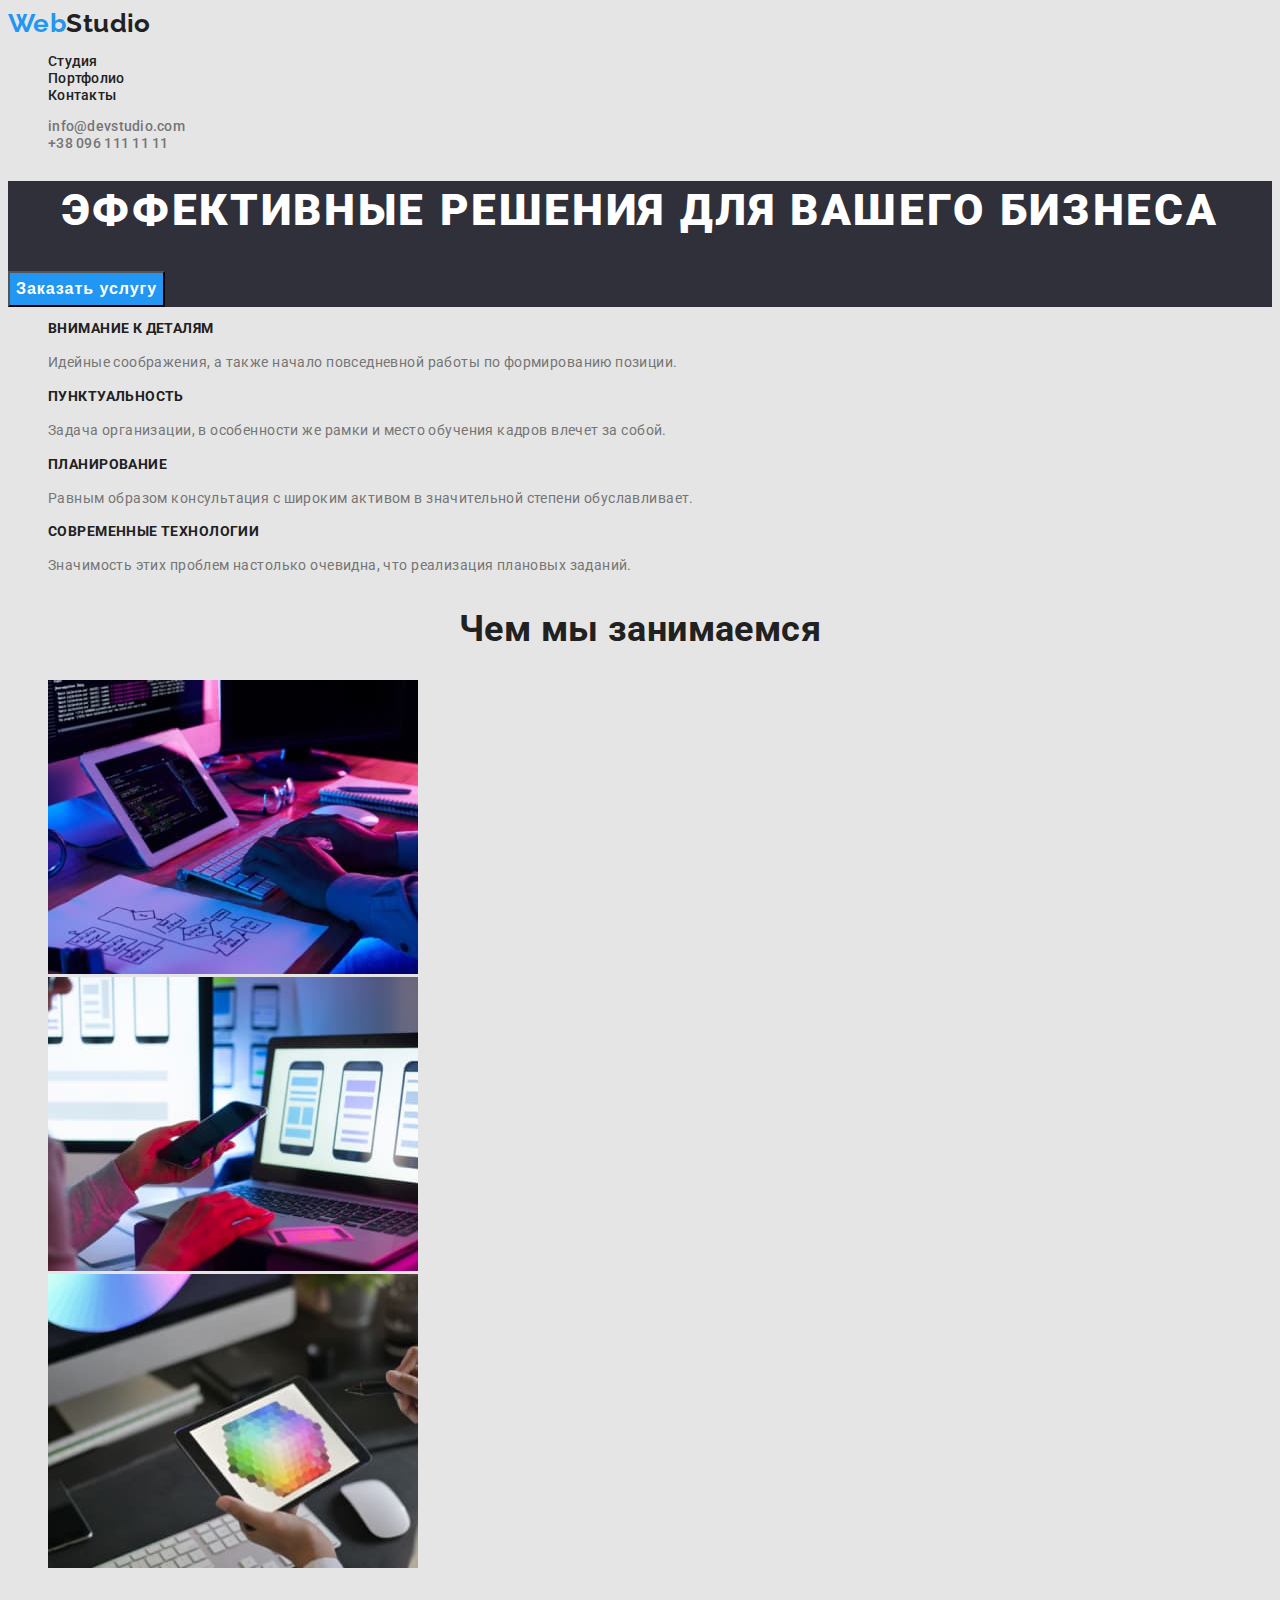
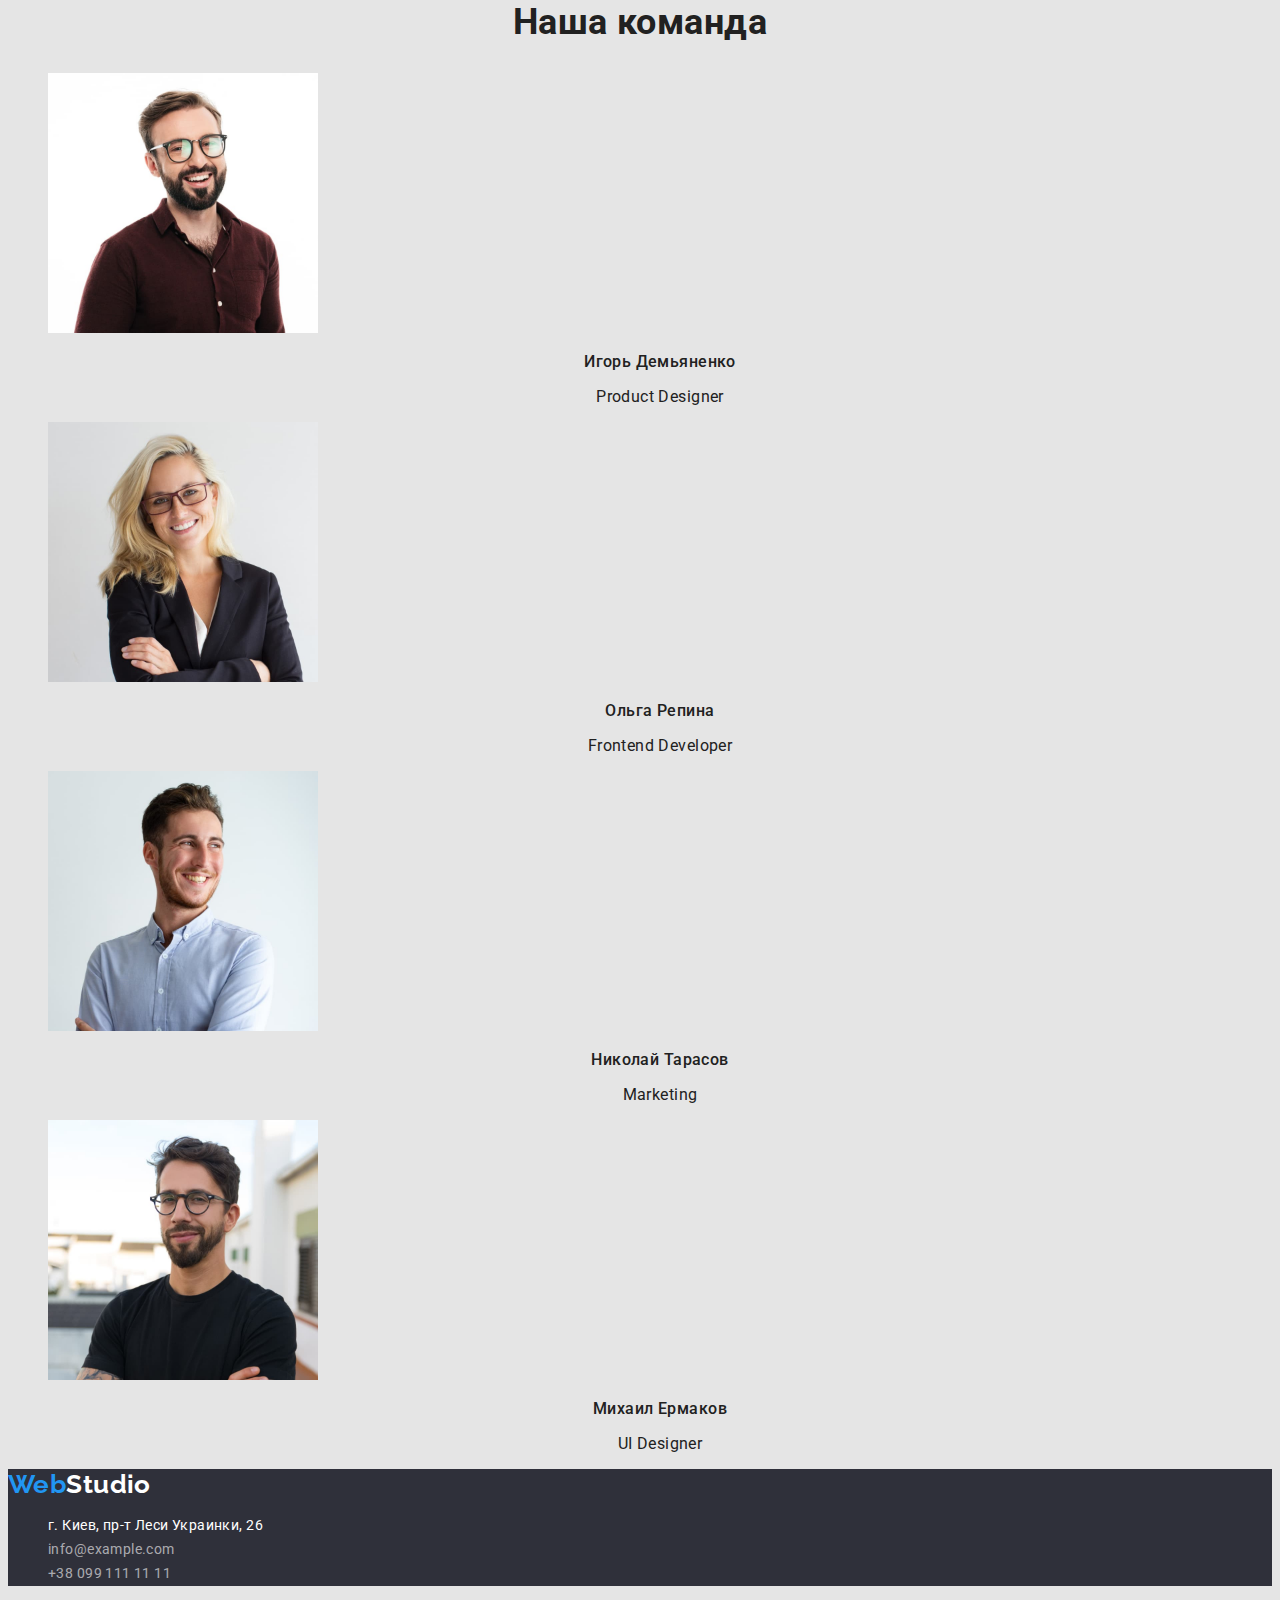
<file: index.html>
<!DOCTYPE html>
<html lang="ru">
  <head>
    <meta charset="UTF-8" />
    <meta http-equiv="X-UA-Compatible" content="IE=edge" />
    <meta name="viewport" content="width=device-width, initial-scale=1.0" />
    <title>WebStudio</title>
    <link
      href="https://fonts.googleapis.com/css2?family=Raleway:wght@700&display=swap"
      rel="stylesheet"
    />
    <link
      href="https://fonts.googleapis.com/css2?family=Raleway:wght@700&family=Roboto:wght@400;500;700;900&display=swap"
      rel="stylesheet"
    />
    <link rel="stylesheet" href="./css/style.css" />
  </head>
  <body>
    <header>
      <nav>
        <a class="link" href="./index.html">
          <span class="logoleft">Web</span><span class="logoright">Studio</span>
        </a>
        <ul class="menu list">
          <li><a class="menu-link link" href="">Студия</a></li>
          <li>
            <a class="menu-link link" href="./portfolio.html">Портфолио</a>
          </li>
          <li><a class="menu-link link" href="#adr">Контакты</a></li>
        </ul>
      </nav>
      <ul class="menu contakt list">
        <li>
          <a class="menu-link contact-link link" href="mailto:info@devstudio.com"
            >info@devstudio.com</a
          >
        </li>
        <li>
          <a class="menu-link contact-link link" href="tel:+380961111111">+38 096 111 11 11</a>
        </li>
      </ul>
    </header>
    <main>
      <section class="hero">
        <h1 class="main-title">эффективные решения для вашего бизнеса</h1>
        <button class="modal-btn" type="button">Заказать услугу</button>
      </section>
      <section class="advantag">
        <h2 hidden>Наши преимущества</h2>
        <ul class="list">
          <li>
            <h3 class="advantag-title">Внимание к деталям</h3>
            <p class="advantag-text">
              Идейные соображения, а также начало повседневной работы по формированию позиции.
            </p>
          </li>
          <li>
            <h3 class="advantag-title">Пунктуальность</h3>
            <p class="advantag-text">
              Задача организации, в особенности же рамки и место обучения кадров влечет за собой.
            </p>
          </li>
          <li>
            <h3 class="advantag-title">Планирование</h3>
            <p class="advantag-text">
              Равным образом консультация с широким активом в значительной степени обуславливает.
            </p>
          </li>
          <li>
            <h3 class="advantag-title">Современные технологии</h3>
            <p class="advantag-text">
              Значимость этих проблем настолько очевидна, что реализация плановых заданий.
            </p>
          </li>
        </ul>
      </section>
      <section>
        <h2 class="work">Чем мы занимаемся</h2>
        <ul class="list">
          <li>
            <img
              class="work-algor"
              src="./images/worc/algorithm.jpg"
              alt="составление алгоритмов"
              width="370"
              height="294"
            />
          </li>
          <li>
            <img
              class="work-mobile"
              src="./images/worc/mobile_applications.jpg"
              alt="разработка мобильных приложений"
              width="370"
              height="294"
            />
          </li>
          <li>
            <img
              class="work-color"
              src="./images/worc/palette.jpg"
              alt="использование цветовой гаммы"
              width="370"
              height="294"
            />
          </li>
        </ul>
      </section>
      <section>
        <h2 class="team work">Наша команда</h2>
        <ul class="list">
          <li class="team-p-desinger">
            <img
              src="./images/team/p_designer.jpg"
              alt="продукт-дизайнер"
              width="270"
              height="260"
            />
            <h3 class="team-name">Игорь Демьяненко</h3>
            <p lang="en" class="team-position">Product Designer</p>
          </li>
          <li class="team-developer">
            <img
              src="./images/team/f_developer.jpg"
              alt="Фронтенд-разработчик"
              width="270"
              height="260"
            />
            <h3 class="team-name">Ольга Репина</h3>
            <p lang="en" class="team-position">Frontend Developer</p>
          </li>
          <li class="team-marketing">
            <img src="./images/team/marketing.jpg" alt="маркетолог" width="270" height="260" />
            <h3 class="team-name">Николай Тарасов</h3>
            <p lang="en" class="team-position">Marketing</p>
          </li>
          <li class="team-ui-desinger">
            <img
              src="./images/team/ui_designer.jpg"
              alt="Дизайнер пользовательского интерфейса"
              width="270"
              height="260"
            />
            <h3 class="team-name">Михаил Ермаков</h3>
            <p lang="en" class="team-position">UI Designer</p>
          </li>
        </ul>
      </section>
    </main>
    <footer>
      <a class="link" href="./index.html">
        <span class="logoleft">Web</span><span class="logorightfoot">Studio</span>
      </a>
      <address class="adress-list" id="adr">
        <ul class="list">
          <li>
            <a
              class="post-adr link"
              href="https://goo.gl/maps/i1dX2vo5aDU4sKnX8"
              target="_blank"
              rel="noopener noreferrer"
            >
              г. Киев, пр-т Леси Украинки, 26
            </a>
          </li>
          <li>
            <a class="mail link" href="mailto:info@example.com">info@example.com</a>
          </li>
          <li>
            <a class="tel link" href="tel:+380991111111">+38 099 111 11 11</a>
          </li>
        </ul>
      </address>
    </footer>
  </body>
</html>
</file>
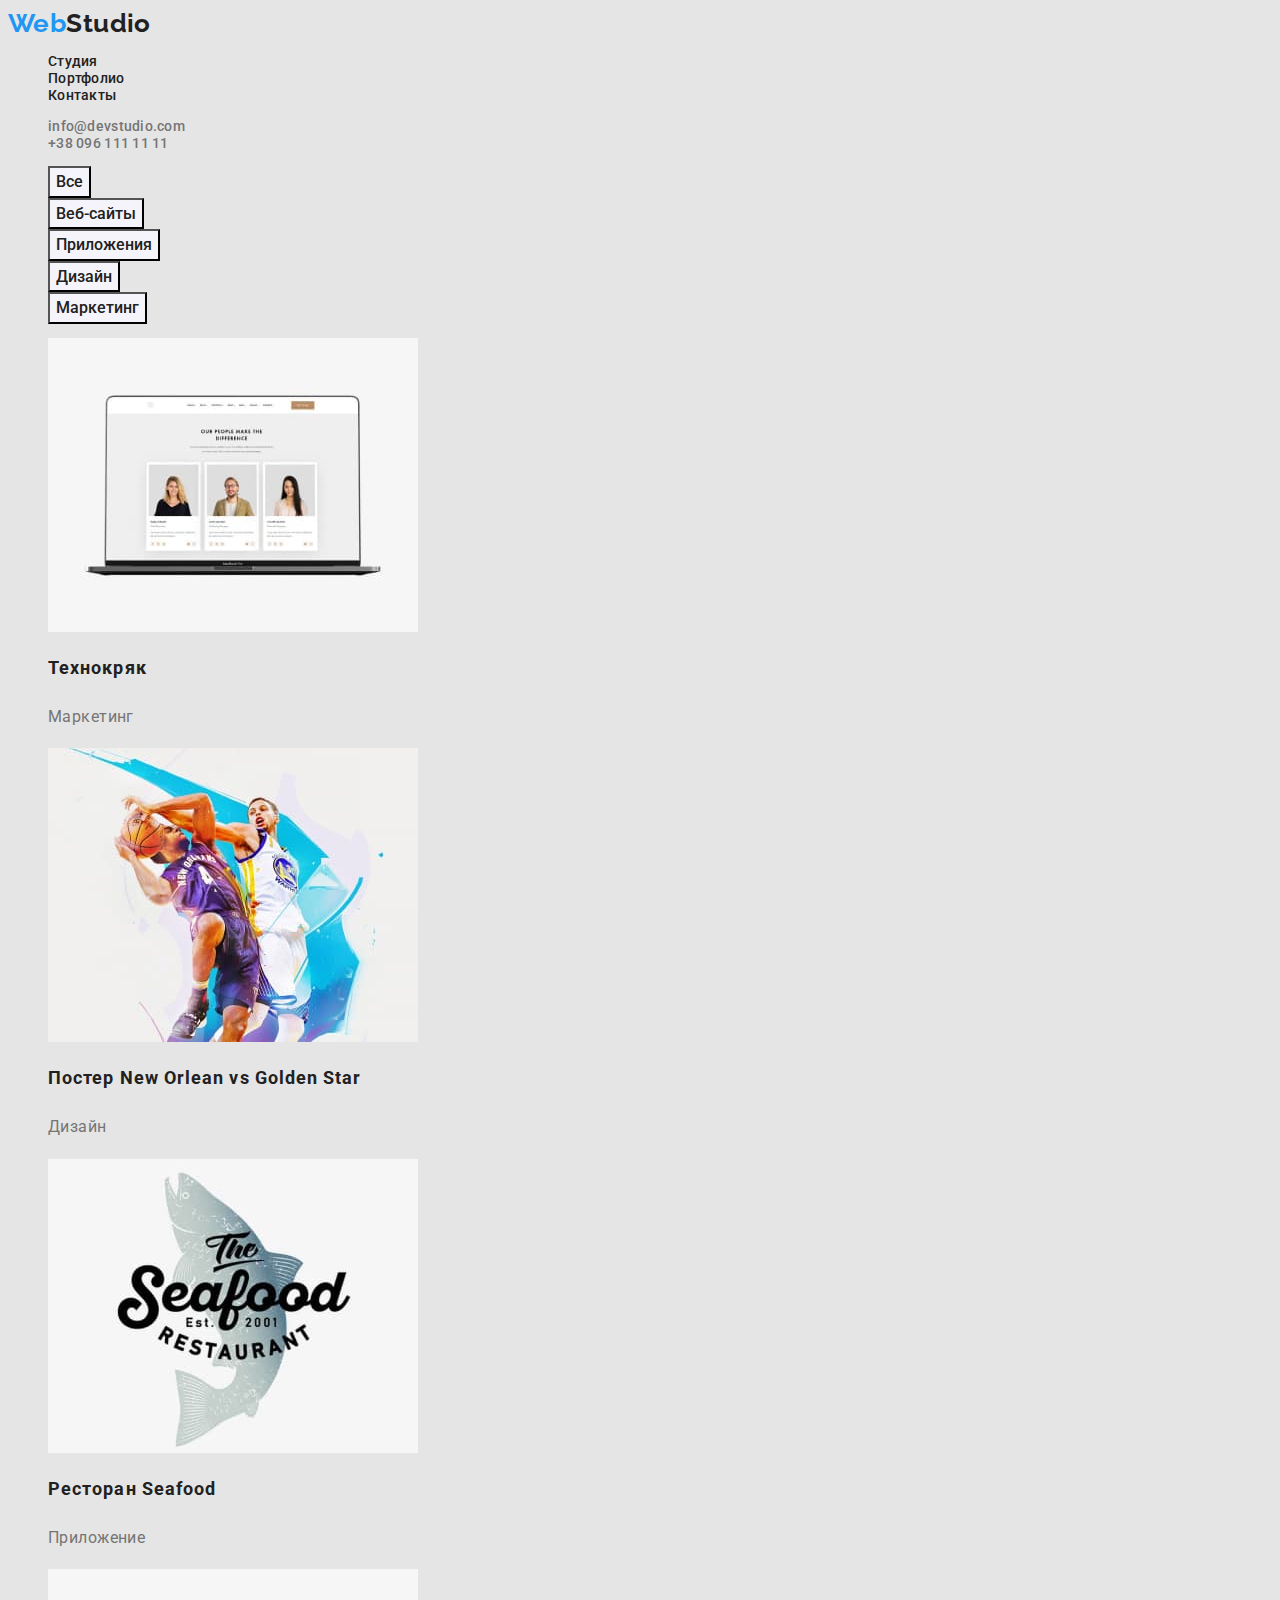
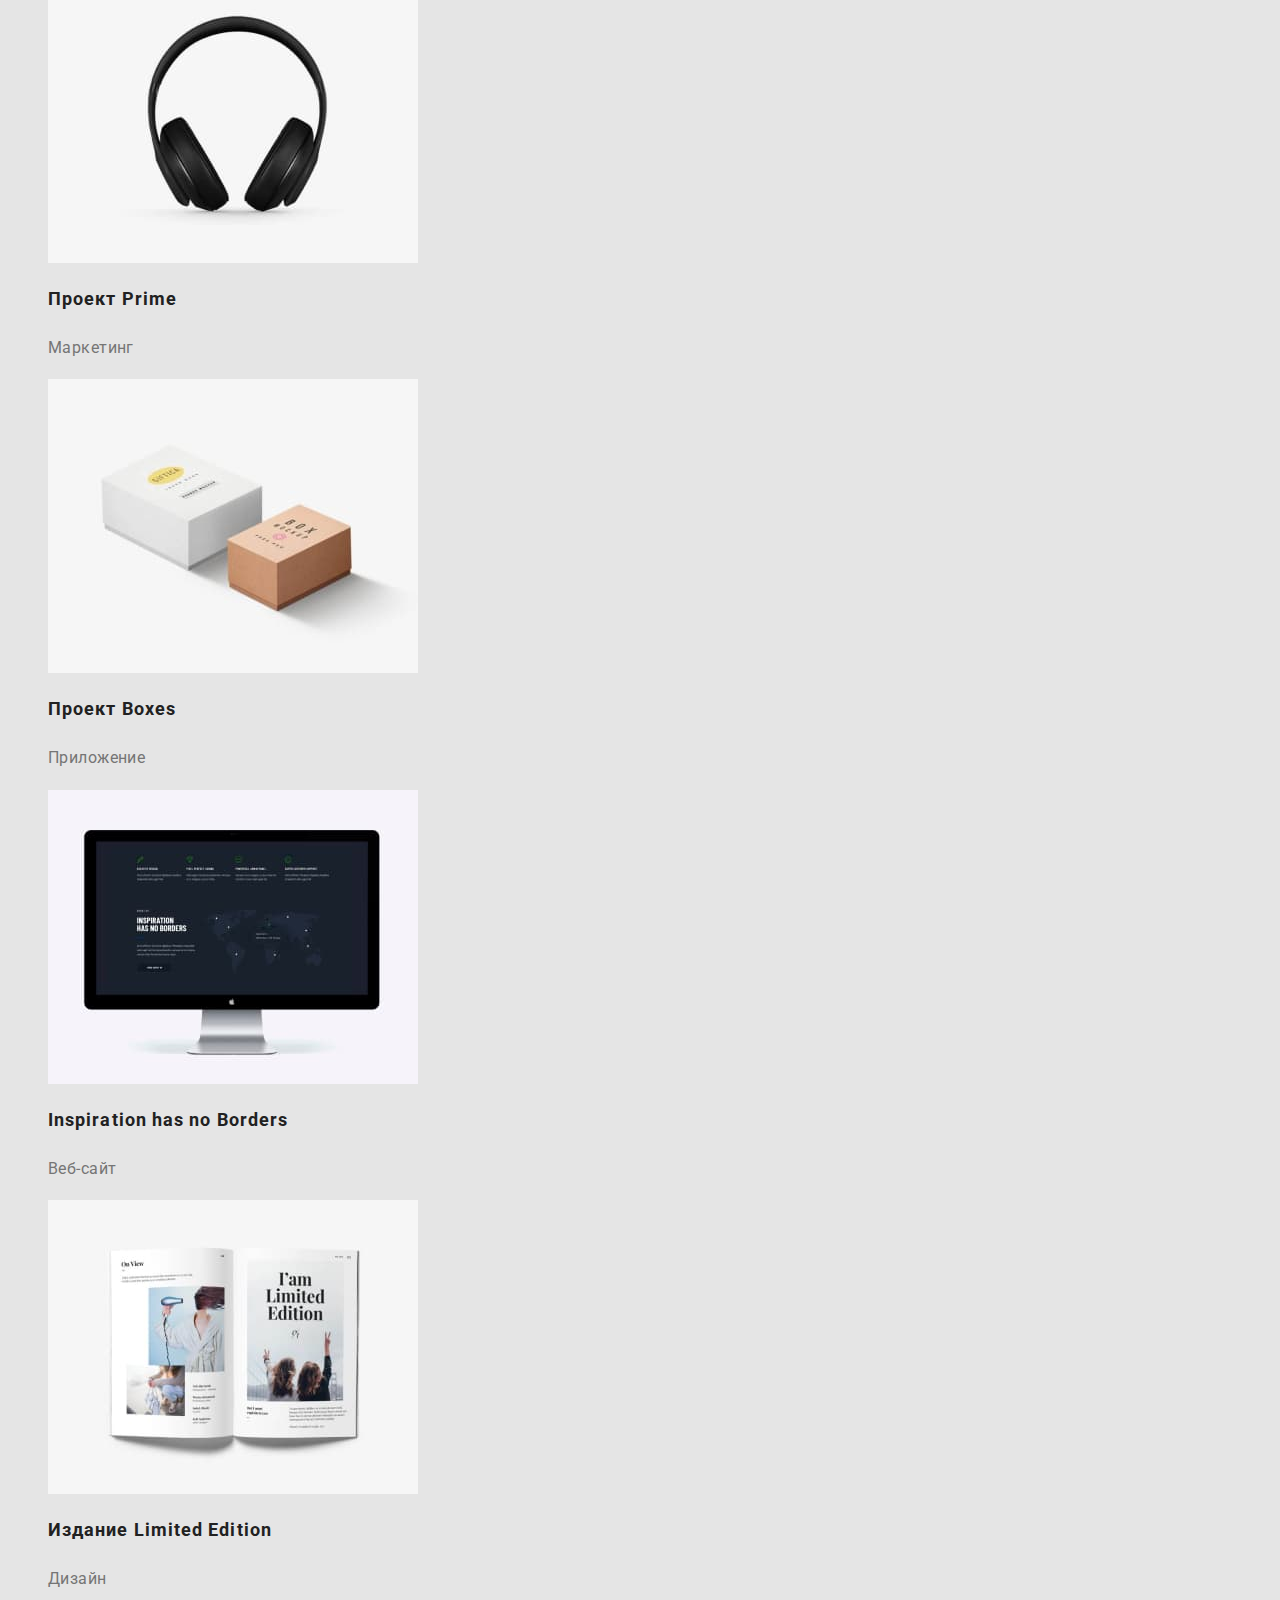
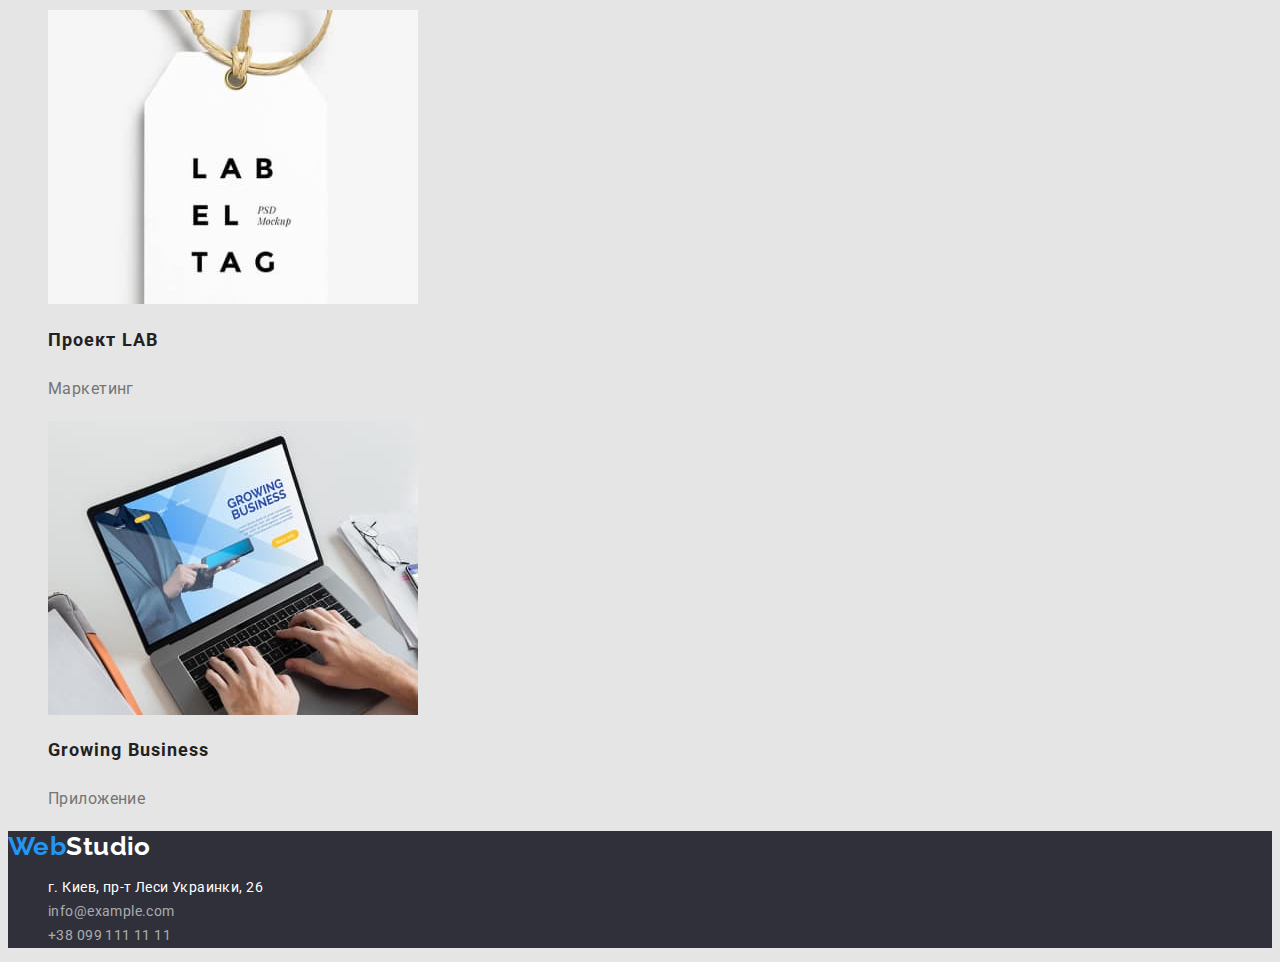
<file: portfolio.html>
<!DOCTYPE html>
<html lang="ru">
  <head>
    <meta charset="UTF-8" />
    <meta http-equiv="X-UA-Compatible" content="IE=edge" />
    <meta name="viewport" content="width=device-width, initial-scale=1.0" />
    <title>Portfolio</title>
    <link
      href="https://fonts.googleapis.com/css2?family=Raleway:wght@700&display=swap"
      rel="stylesheet"
    />
    <link
      href="https://fonts.googleapis.com/css2?family=Raleway:wght@700&family=Roboto:wght@400;500;700;900&display=swap"
      rel="stylesheet"
    />
    <link rel="stylesheet" href="./css/style.css" />
  </head>
  <body>
    <header>
      <nav>
        <a class="link" href="./index.html">
          <span class="logoleft">Web</span><span class="logoright">Studio</span>
        </a>
        <ul class="menu list">
          <li><a class="menu-link link" href="./index.html">Студия</a></li>
          <li><a class="menu-link link" href="">Портфолио</a></li>
          <li><a class="menu-link link" href="#adr">Контакты</a></li>
        </ul>
      </nav>
      <ul class="menu contakt list">
        <li>
          <a class="menu-link contact-link link" href="mailto:info@devstudio.com"
            >info@devstudio.com</a
          >
        </li>
        <li>
          <a class="menu-link contact-link link" href="tel:+380961111111">+38 096 111 11 11</a>
        </li>
      </ul>
    </header>
    <main>
      <section>
        <h1 hidden>Наши работы</h1>
        <ul class="list filtr">
          <li><button class="btn-filtr" type="button">Все</button></li>
          <li><button class="btn-filtr" type="button">Веб-сайты</button></li>
          <li><button class="btn-filtr" type="button">Приложения</button></li>
          <li><button class="btn-filtr" type="button">Дизайн</button></li>
          <li><button class="btn-filtr" type="button">Маркетинг</button></li>
        </ul>
        <ul class="list">
          <li>
            <a href="" class="list-link">
              <img
                src="./images/portfolio/technocrack.jpg"
                alt="карточки разработчиков на экране ноутбука"
                width="370"
                height="294"
              />
              <h2 class="name-proj">Технокряк</h2>
              <p class="area-proj">Маркетинг</p>
            </a>
          </li>
          <li>
            <a href="" class="list-link">
              <img
                src="./images/portfolio/norlean_vs_gstar.jpg"
                alt="баскетболитсы в игре"
                width="370"
                height="294"
              />
              <h2 class="name-proj">Постер New Orlean vs Golden Star</h2>
              <p class="area-proj">Дизайн</p>
            </a>
          </li>
          <li>
            <a href="" class="list-link">
              <img
                src="./images/portfolio/seafood.jpg"
                alt="рыба и название рестрана"
                width="370"
                height="294"
              />
              <h2 class="name-proj">Ресторан Seafood</h2>
              <p class="area-proj">Приложение</p>
            </a>
          </li>
          <li>
            <a href="" class="list-link">
              <img src="./images/portfolio/prime.jpg" alt="наушники" width="370" height="294" />
              <h2 class="name-proj">Проект Prime</h2>
              <p class="area-proj">Маркетинг</p>
            </a>
          </li>
          <li>
            <a href="" class="list-link">
              <img src="./images/portfolio/boxes.jpg" alt="коробки" width="370" height="294" />
              <h2 class="name-proj">Проект Boxes</h2>
              <p class="area-proj">Приложение</p>
            </a>
          </li>
          <li>
            <a href="" class="list-link">
              <img
                src="./images/portfolio/insp_has_no_borders.jpg"
                alt="монитор с изображением сайта"
                width="370"
                height="294"
              />
              <h2 class="name-proj">Inspiration has no Borders</h2>
              <p class="area-proj">Веб-сайт</p>
            </a>
          </li>
          <li>
            <a href="" class="list-link">
              <img
                src="./images/portfolio/lim_edition.jpg"
                alt="открытая иллюстрированная книжка"
                width="370"
                height="294"
              />
              <h2 class="name-proj">Издание Limited Edition</h2>
              <p class="area-proj">Дизайн</p>
            </a>
          </li>
          <li>
            <a href="" class="list-link">
              <img
                src="./images/portfolio/lab.jpg"
                alt="бирка с именем проэкта"
                width="370"
                height="294"
              />
              <h2 class="name-proj">Проект LAB</h2>
              <p class="area-proj">Маркетинг</p>
            </a>
          </li>
          <li>
            <a href="" class="list-link">
              <img
                src="./images/portfolio/gr_business.jpg"
                alt="презентация приложения на ноутбуке"
                width="370"
                height="294"
              />
              <h2 class="name-proj">Growing Business</h2>
              <p class="area-proj">Приложение</p>
            </a>
          </li>
        </ul>
      </section>
    </main>
    <footer>
      <a class="link" href="./index.html">
        <span class="logoleft">Web</span><span class="logorightfoot">Studio</span>
      </a>
      <address id="adr">
        <ul class="list">
          <li>
            <a
              class="post-adr link"
              href="https://goo.gl/maps/i1dX2vo5aDU4sKnX8"
              target="_blank"
              rel="noopener noreferrer"
            >
              г. Киев, пр-т Леси Украинки, 26
            </a>
          </li>
          <li>
            <a class="mail link" href="mailto:info@example.com">info@example.com</a>
          </li>
          <li>
            <a class="tel link" href="tel:+380991111111">+38 099 111 11 11</a>
          </li>
        </ul>
      </address>
    </footer>
  </body>
</html>
</file>
<file: css/style.css>
:root {
    --first-font: 'Roboto', sans-serif;
    --secondary-font: 'Raleway';
    --first-text-color: #212121;
    --secondary-color: #2196F3;
    --text-color-white: #ffffff;
    --secondary-text-color: #757575;
    --adr-link-color:rgba(255, 255, 255, 0.6);
    --backgroung-filtr-color: #F5F4FA;
    --hero-footer-bg-color: #2F303A;
    --background-color: #E5E5E5;
}
/* heder
color: #757575;контакты
color: #2196F3; синий
color: #212121 черн в  меню
Raleway 700, Roboto 500, 900, 700 400, 
*/

/*main
color: #FFFFFF; бел H1
color: #212121; h2, h3
color: #757575; p
*/

/*footer
color: #FFFFFF; адрес
color: rgba(255, 255, 255, 0.6); маил, тел
*/
body {
    font-family: var(--first-font);
    color: var(--first-text-color);
    font-size: 14px;
    letter-spacing: 0.03em;
    background-color: var(--background-color);
}
a {
    text-decoration: none;
}
.link {
    text-decoration: none;
}
.list {
    list-style: none;
}
.logoleft {
color: var(--secondary-color);
font-family: var(--secondary-font);
font-weight: 700;
font-size: 26px;
line-height: 1.2;
}
.logoright {
    color: var(--first-text-color);
    font-family: var(--secondary-font);
    font-weight: 700;
    font-size: 26px;
    line-height: 1.2;
}
.logorightfoot {
    color: var(--text-color-white);
    font-family: var(--secondary-font);
    font-weight: 700;
    font-size: 26px;
    line-height: 1.2;
}
.menu-link{
    color: var(--first-text-color);
    font-weight: 500;
    font-size: 14px;
    line-height: 1.14;
    letter-spacing: 0.02em;
}
.contact-link {
    color: var(--secondary-text-color);
}
.menu-link:hover,
.contact-link:hover,
.menu-link:focus,
.contact-link:focus {
    color: var(--secondary-color);
}
/*main*/
.hero>.main-title {
    color: var(--text-color-white);
    font-weight: 900;
    font-size: 44px;
    line-height: 1.36;
    text-align: center;
    letter-spacing: 0.06em;
    text-transform: uppercase;
}
.modal-btn {
    color: var(--text-color-white);
    background-color: var(--secondary-color);
    font-weight: 700;
    font-size: 16px;
    line-height: 1.9;
    display: flex;
    align-items: center;
    text-align: center;
    letter-spacing: 0.06em;
    cursor: pointer;
}
.btn-filtr {
    color: var(--first-text-color);
    background-color: var(--backgroung-filtr-color);
    font-family: var(--first-font);
    font-weight: 500;
    font-size: 16px;
    line-height: 1.6;
    text-align: center;
    cursor: pointer;
}
.btn-filtr:hover, 
.btn-filtr:focus {
    color: var(--text-color-white);
    background-color: var(--secondary-color);
}
.advantag-title {
    font-size: 14px;
    font-weight: 700;
    line-height: 1.14;
    text-transform: uppercase;
}
.advantag-text {
    color: var(--secondary-text-color);
    line-height: 1.7;
}
.work {
    font-weight: 700;
    font-size: 36px;
    line-height: 1.17;
    text-align: center;
}
.team-name {
    font-weight: 500;
    font-size: 16px;
    line-height: 1.19;
    text-align: center;
}
.team-position {
    font-size: 16px;
    line-height: 1.19;
    text-align: center;
}
.name-proj {
    color: var(--first-text-color);
    font-weight: 700;
    font-size: 18px;
    line-height: 2;
    letter-spacing: 0.06em;
}
.area-proj {
    color: var(--secondary-text-color);
    font-size: 16px;
    line-height: 1.9;
}
/*footer*/
.post-adr,
.mail,
.tel
    {
    color: var(--text-color-white);
    font-style: normal;
    font-size: 14px;
    line-height: 1.71;
}
.mail {
    color: var(--adr-link-color);
}
.tel {
    color: var(--adr-link-color);
} 
.post-adr:hover,
.mail:hover,
.tel:hover,
.post-adr:focus,
.mail:focus,
.tel:focus{
    color: var(--secondary-color);
}
footer {background-color: var(--hero-footer-bg-color);
}
section.hero {
    background-color: var(--hero-footer-bg-color);
}
</file>
